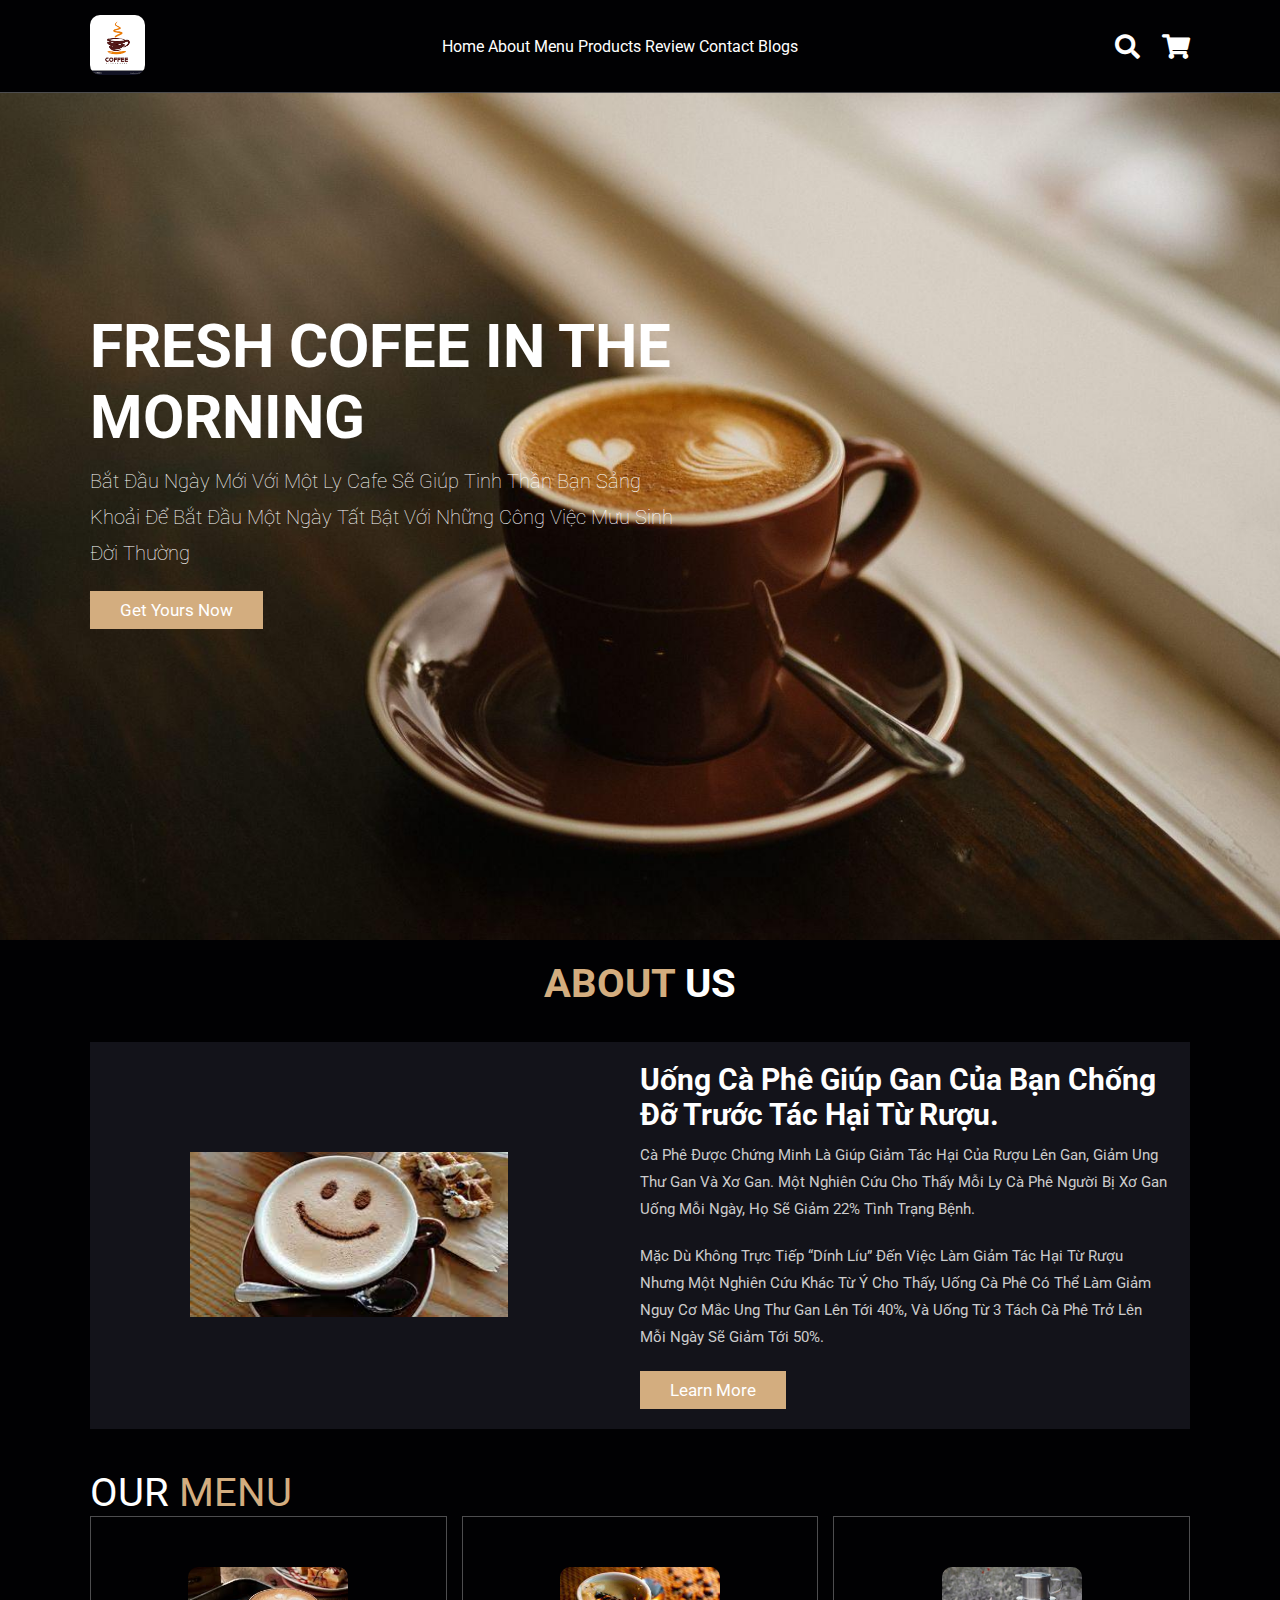
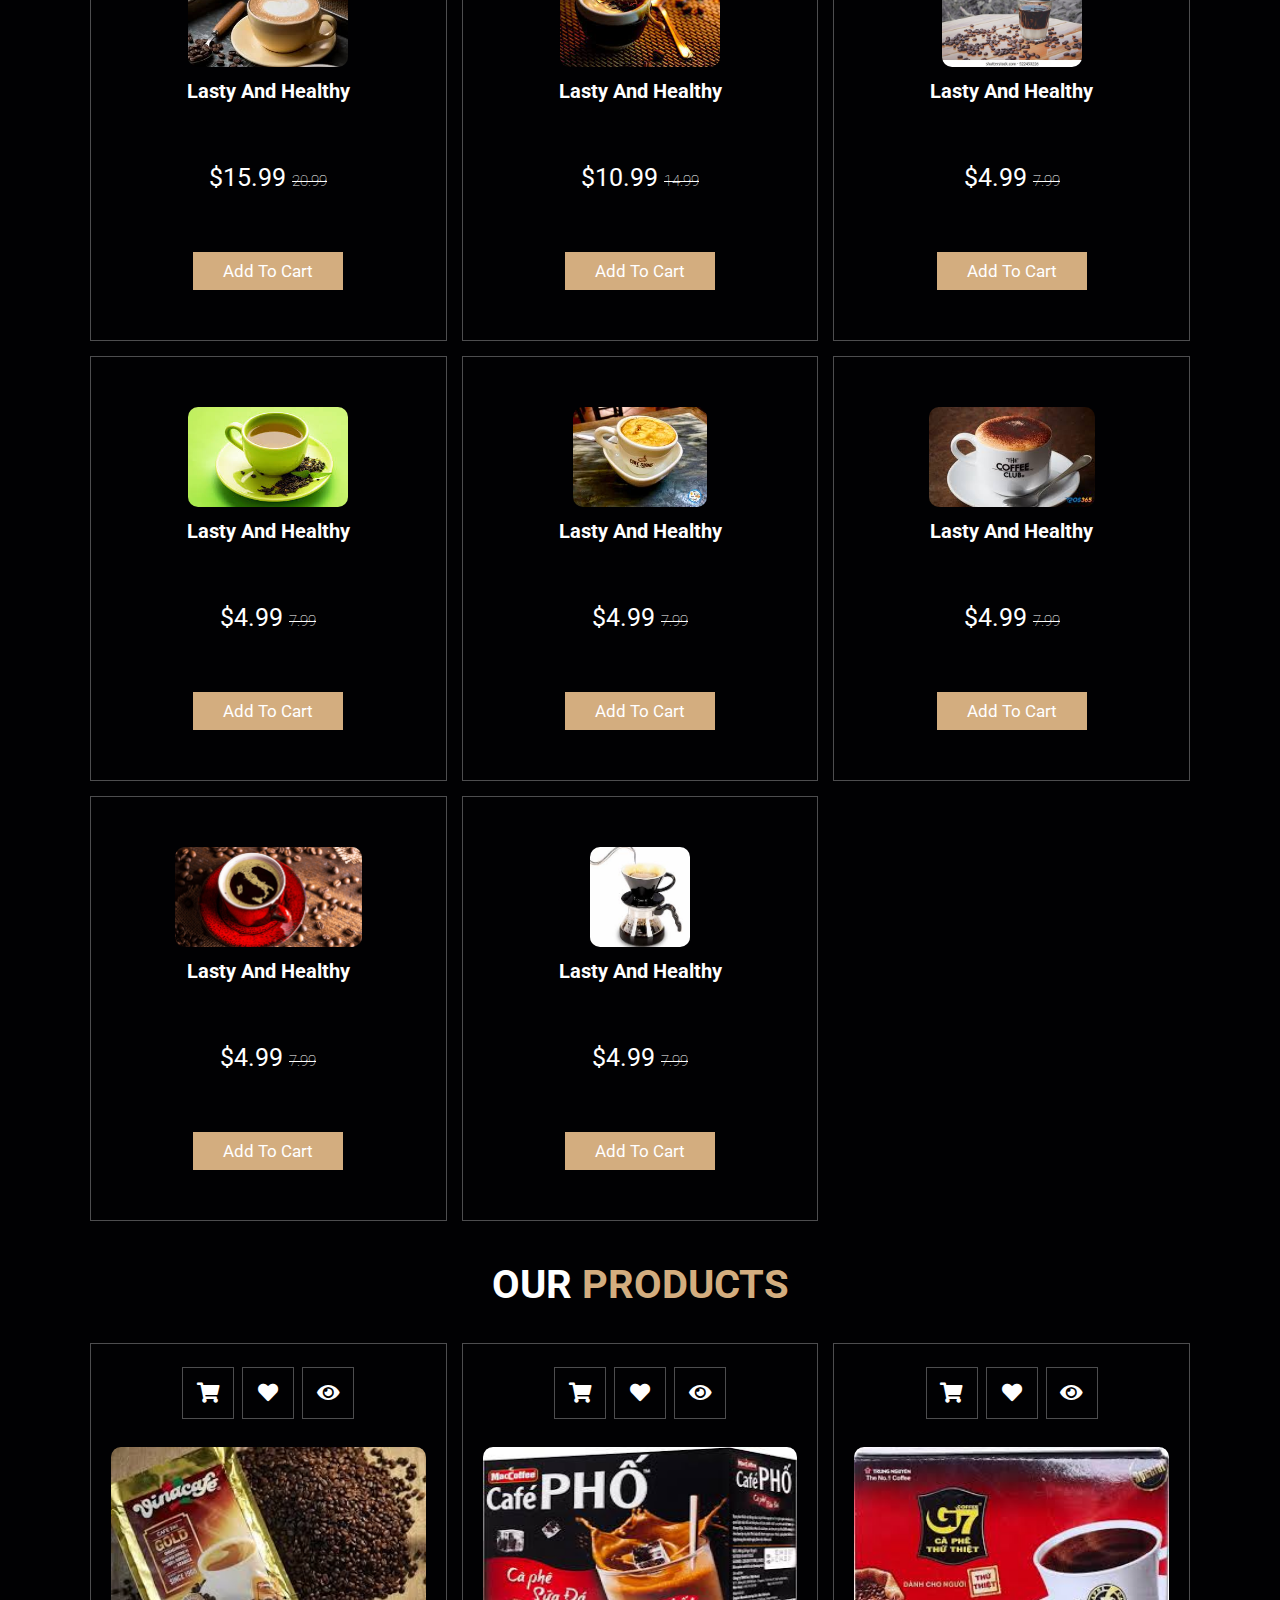
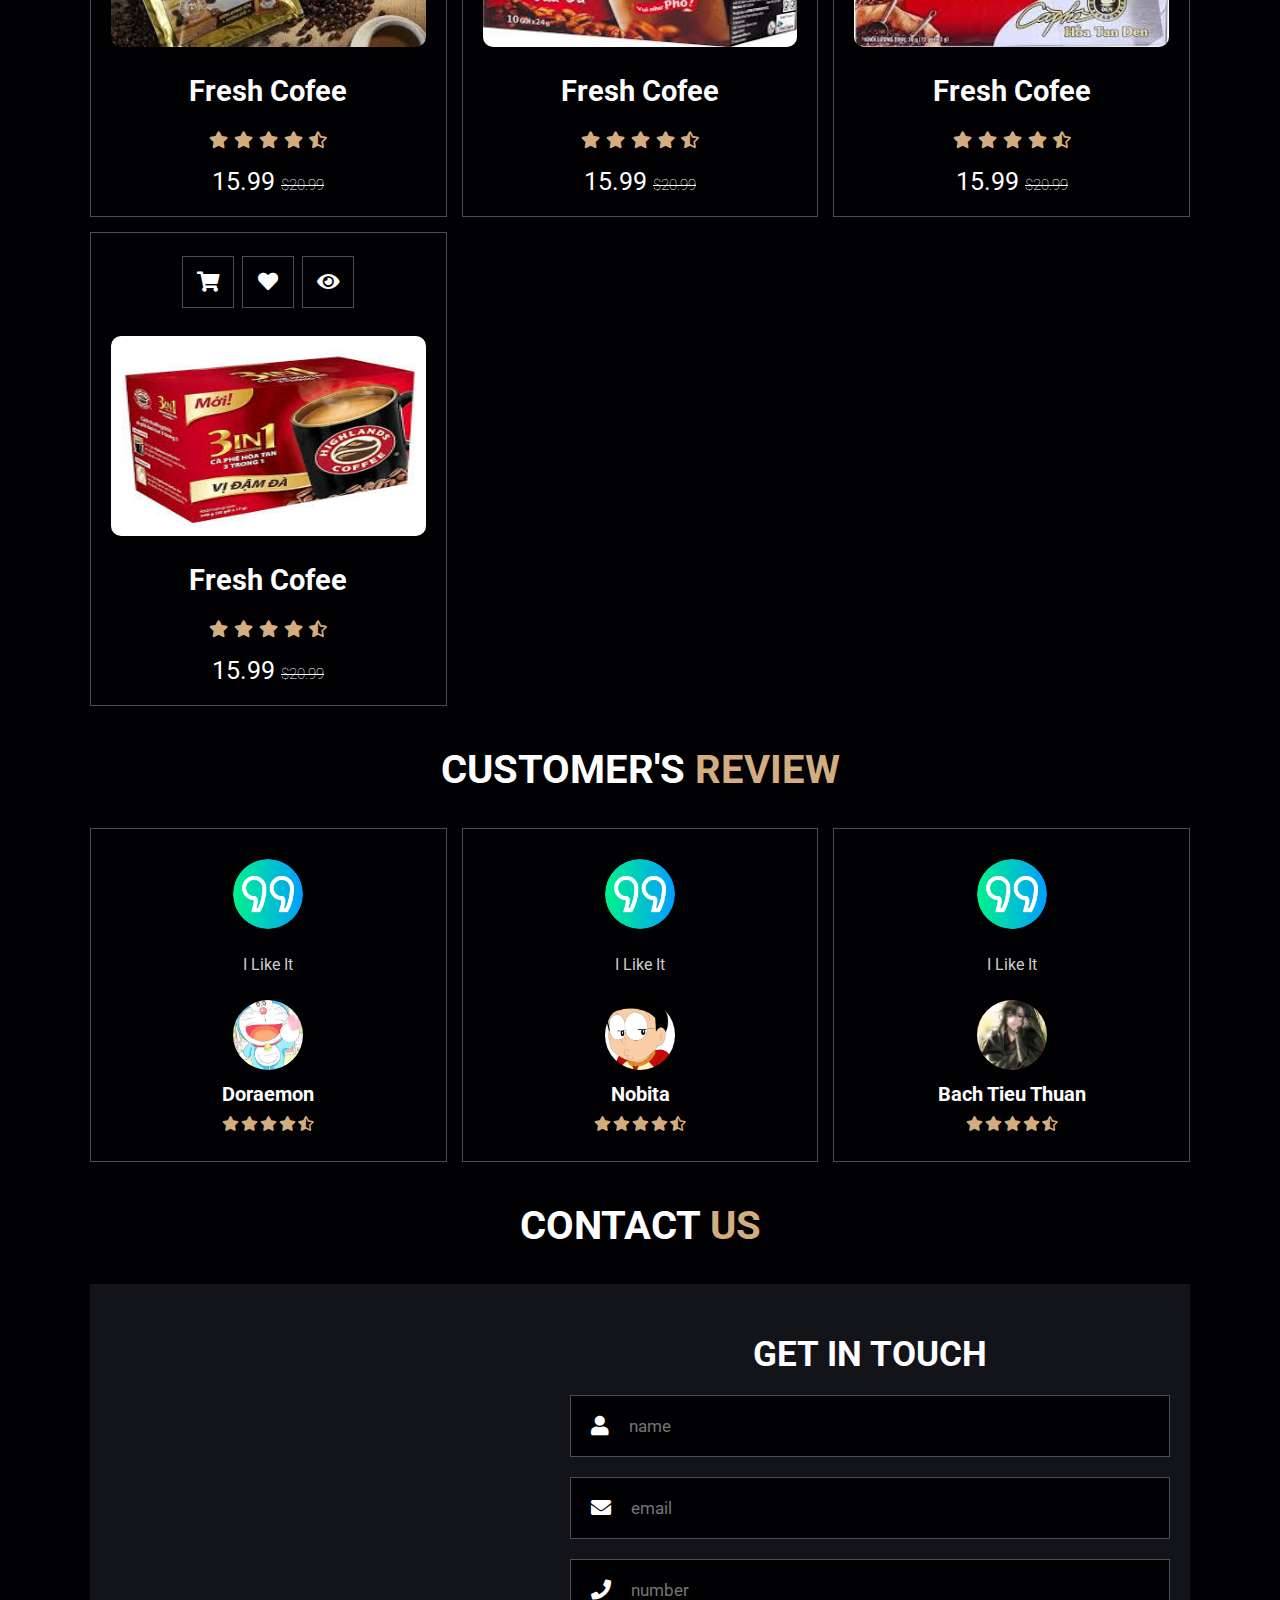
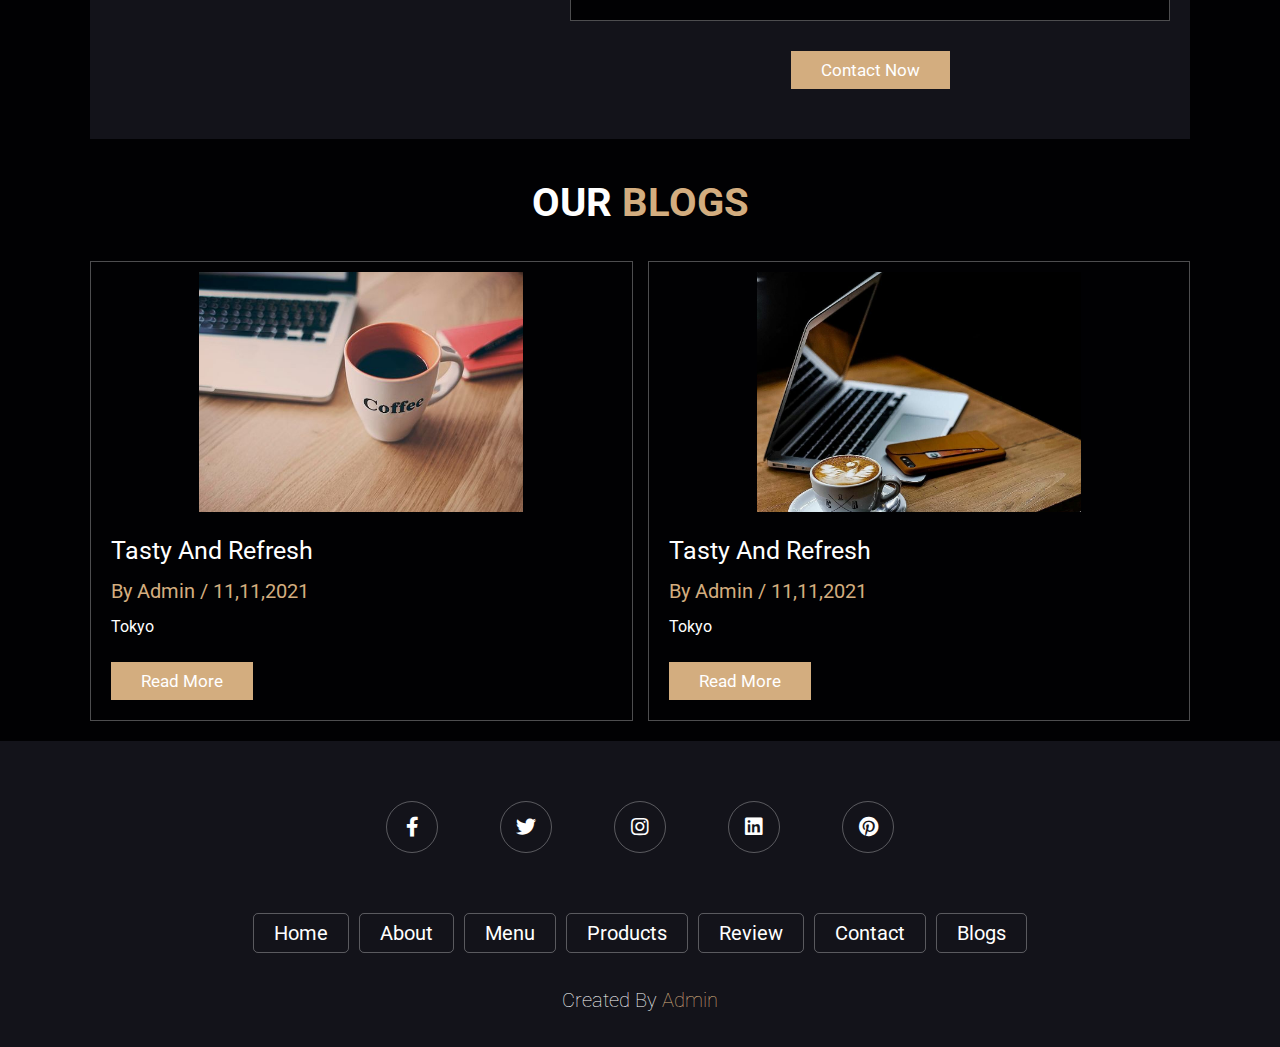
<file: index.html>
<!DOCTYPE html>
<html lang="en">

<head>
    <meta charset="UTF-8">
    <meta http-equiv="X-UA-Compatible" content="IE=edge">
    <meta name="viewport" content="width=device-width, initial-scale=1.0">
    <title>Coffee Shop</title>

    <!-- font awesome cdn link -->
    <link rel="stylesheet" href="https://cdnjs.cloudflare.com/ajax/libs/font-awesome/5.15.4/css/all.min.css">
    <!-- css link -->
    <link rel="stylesheet" href="css/style.css">

</head>

<body>

    <!-- header section start -->

    <header class="header">
        <a href="#" class="logo">
            <img src="images/logo.png" alt="">
        </a>

        <nav class="navbar">
            <a href="#home">home</a>
            <a href="#about">about</a>
            <a href="#menu">menu</a>
            <a href="#products">products</a>
            <a href="#review">review</a>
            <a href="#contact">contact</a>
            <a href="#blogs">blogs</a>
        </nav>

        <div class="icons">
            <div class="fas fa-search" id="search-btn"></div>
            <div class="fas fa-shopping-cart" id="cart-btn"></div>
            <div class="fas fa-bars" id="menu-btn"></div>
        </div>

        <div class="search-form">
            <input type="search" id="search-box" placeholder="search here..">
            <label for="search-box" class="fas fa-search"></label>
        </div>

        <div class="cart-items-container">
            <div class="cart-item">
                <span class="fas fa-times"></span>
                <img src="images/cart-item-1.jpg" alt="">
                <div class="content">
                    <h3>Cart Item 01</h3>
                    <div class="price">$15.99/-</div>
                </div>
            </div>
            <div class="cart-item">
                <span class="fas fa-times"></span>
                <img src="images/cart-item-2.jpg" alt="">
                <div class="content">
                    <h3>Cart Item 02</h3>
                    <div class="price">$15.99/-</div>
                </div>
            </div>
            <a href="#" class="btn">Checkout Now</a>
        </div>

    </header>

    <!-- header section end -->

    <!-- home section starts -->
    <section class="home" id="home">
        <div class="content">
            <h3>Fresh Cofee in The morning</h3>
            <p>Bắt đầu ngày mới với một ly cafe sẽ giúp tinh thần bạn sảng khoải
                để bắt đầu một ngày tất bật với những công việc mưu sinh đời thường</p>
            <a href="" class="btn">get yours now</a>
        </div>
    </section>
    <!-- home section ends -->

    <!-- ablout section starts -->
    <section class="about" id="about">
        <h1 class="heading"><span>about </span> us</h1>

        <div class="row">
            <div class="image">
                <img src="images/about.jpg" alt="">
            </div>
            <div class="content">
                <h3>Uống cà phê giúp gan của bạn chống đỡ trước tác hại từ rượu.</h3>
                <p>Cà phê được chứng minh là giúp giảm tác hại của rượu lên gan, giảm ung thư gan và xơ gan.
                    Một nghiên cứu cho thấy mỗi ly cà phê người bị xơ gan uống mỗi ngày, họ sẽ giảm 22% tình trạng bệnh.
                </p>
                <p>Mặc dù không trực tiếp “dính líu” đến việc làm giảm tác hại từ rượu nhưng một nghiên cứu khác từ Ý
                    cho thấy,
                    uống cà phê có thể làm giảm nguy cơ mắc ung thư gan lên tới 40%, và uống từ 3 tách cà phê trở lên
                    mỗi ngày sẽ giảm tới 50%.</p>
                <a href="#" class="btn">learn more</a>
            </div>
        </div>
    </section>
    <!-- ablout section ends -->

    <!-- menu section starts -->
    <section class="menu" id="menu">
        <hi class="heading"> our <span> menu </span></hi>
        <div class="box-container">
            <div class="box">
                <img src="images/menu1.jpg" alt="">
                <h3>Lasty and healthy</h3>
                <div class="price"> $15.99 <span>20.99</span></div>
                <a href="#" class="btn">add to cart</a>
            </div>
            <div class="box">
                <img src="images/menu2.jpg" alt="">
                <h3>Lasty and healthy</h3>
                <div class="price"> $10.99 <span>14.99</span></div>
                <a href="#" class="btn">add to cart</a>
            </div>
            <div class="box">
                <img src="images/menu3.jpg" alt="">
                <h3>Lasty and healthy</h3>
                <div class="price"> $4.99 <span>7.99</span></div>
                <a href="#" class="btn">add to cart</a>
            </div>
            <div class="box">
                <img src="images/menu4.jpg" alt="">
                <h3>Lasty and healthy</h3>
                <div class="price"> $4.99 <span>7.99</span></div>
                <a href="#" class="btn">add to cart</a>
            </div>
            <div class="box">
                <img src="images/menu5.jpg" alt="">
                <h3>Lasty and healthy</h3>
                <div class="price"> $4.99 <span>7.99</span></div>
                <a href="#" class="btn">add to cart</a>
            </div>
            <div class="box">
                <img src="images/menu6.jpg" alt="">
                <h3>Lasty and healthy</h3>
                <div class="price"> $4.99 <span>7.99</span></div>
                <a href="#" class="btn">add to cart</a>
            </div>
            <div class="box">
                <img src="images/menu7.jpg" alt="">
                <h3>Lasty and healthy</h3>
                <div class="price"> $4.99 <span>7.99</span></div>
                <a href="#" class="btn">add to cart</a>
            </div>
            <div class="box">
                <img src="images/menu8.jpg" alt="">
                <h3>Lasty and healthy</h3>
                <div class="price"> $4.99 <span>7.99</span></div>
                <a href="#" class="btn">add to cart</a>
            </div>
        </div>
    </section>
    <!-- menu section end -->

    <!-- product section start -->
    <section class="products" id="products">
        <h1 class="heading"> our <span>products</span></h1>

        <div class="box-container">
            <div class="box">
                <div class="icons">
                    <a href="" class="fas fa-shopping-cart"></a>
                    <a href="" class="fas fa-heart"></a>
                    <a href="" class="fas fa-eye"></a>
                </div>
                <div class="image">
                    <img src="images/product1.jpg" alt="">
                </div>
                <div class="content">
                    <h3>fresh cofee</h3>
                    <div class="stars">
                        <i class="fas fa-star"></i>
                        <i class="fas fa-star"></i>
                        <i class="fas fa-star"></i>
                        <i class="fas fa-star"></i>
                        <i class="fas fa-star-half-alt"></i>
                    </div>
                    <div class="price">15.99 <span>$20.99</span></div>
                </div>

            </div>
            <div class="box">
                <div class="icons">
                    <a href="" class="fas fa-shopping-cart"></a>
                    <a href="" class="fas fa-heart"></a>
                    <a href="" class="fas fa-eye"></a>
                </div>
                <div class="image">
                    <img src="images/product2.jpg" alt="">
                </div>
                <div class="content">
                    <h3>fresh cofee</h3>
                    <div class="stars">
                        <i class="fas fa-star"></i>
                        <i class="fas fa-star"></i>
                        <i class="fas fa-star"></i>
                        <i class="fas fa-star"></i>
                        <i class="fas fa-star-half-alt"></i>
                    </div>
                    <div class="price">15.99 <span>$20.99</span></div>
                </div>

            </div>
            <div class="box">
                <div class="icons">
                    <a href="" class="fas fa-shopping-cart"></a>
                    <a href="" class="fas fa-heart"></a>
                    <a href="" class="fas fa-eye"></a>
                </div>
                <div class="image">
                    <img src="images/product3.jpg" alt="">
                </div>
                <div class="content">
                    <h3>fresh cofee</h3>
                    <div class="stars">
                        <i class="fas fa-star"></i>
                        <i class="fas fa-star"></i>
                        <i class="fas fa-star"></i>
                        <i class="fas fa-star"></i>
                        <i class="fas fa-star-half-alt"></i>
                    </div>
                    <div class="price">15.99 <span>$20.99</span></div>
                </div>

            </div>
            <div class="box">
                <div class="icons">
                    <a href="" class="fas fa-shopping-cart"></a>
                    <a href="" class="fas fa-heart"></a>
                    <a href="" class="fas fa-eye"></a>
                </div>
                <div class="image">
                    <img src="images/product4.jpg" alt="">
                </div>
                <div class="content">
                    <h3>fresh cofee</h3>
                    <div class="stars">
                        <i class="fas fa-star"></i>
                        <i class="fas fa-star"></i>
                        <i class="fas fa-star"></i>
                        <i class="fas fa-star"></i>
                        <i class="fas fa-star-half-alt"></i>
                    </div>
                    <div class="price">15.99 <span>$20.99</span></div>
                </div>

            </div>
        </div>
    </section>
    <!-- product section end -->
    <!-- review section start -->
    <section class="review review">
        <h1 class="heading">customer's <span>review</span></h1>
        <div class="box-container">
            <div class="box">
                <img src="images/quote.png" alt="" class="quote">
                <p>i like it</p>
                <img src="images/customer1.jpg" alt="" class="user">
                <h3>Doraemon</h3>
                <div class="stars">
                    <i class="fas fa-star"></i>
                    <i class="fas fa-star"></i>
                    <i class="fas fa-star"></i>
                    <i class="fas fa-star"></i>
                    <i class="fas fa-star-half-alt"></i>
                </div>
            </div>
            <div class="box">
                <img src="images/quote.png" alt="" class="quote">
                <p>i like it</p>
                <img src="images/customer2.png" alt="" class="user">
                <h3>Nobita</h3>
                <div class="stars">
                    <i class="fas fa-star"></i>
                    <i class="fas fa-star"></i>
                    <i class="fas fa-star"></i>
                    <i class="fas fa-star"></i>
                    <i class="fas fa-star-half-alt"></i>
                </div>
            </div>
            <div class="box">
                <img src="images/quote.png" alt="" class="quote">
                <p>i like it</p>
                <img src="images/customer3.jpg" alt="" class="user">
                <h3>Bach tieu thuan</h3>
                <div class="stars">
                    <i class="fas fa-star"></i>
                    <i class="fas fa-star"></i>
                    <i class="fas fa-star"></i>
                    <i class="fas fa-star"></i>
                    <i class="fas fa-star-half-alt"></i>
                </div>
            </div>
        </div>
    </section>
    <!-- review section end -->

    <!-- contact section starts -->

    <section class="contact" id="contact">
        <h1 class="heading">contact <span>us</span></h1>
        <div class="row">
            <iframe class="map"
                src="https://www.google.com/maps/embed?pb=!1m18!1m12!1m3!1d3724.
            4579668342276!2d105.8127745148831!3d21.014353986006178!2m3!1f0!2f0!3f0!3m2!1i1024!2i768!4f13.
            1!3m3!1m2!1s0x3135abe22d10c36d%3A0x6b9d07a6cd03bc44!2sStay%20Coffee!5e0!3m2!1sen!2sjp!4v1636603601399!5m2!1sen!2sjp"
                allowfullscreen="" loading="lazy"></iframe>
            <form action="">
                <h3>get in touch</h3>
                <div class="inputBox">
                    <span class="fas fa-user"></span>
                    <input type="text" placeholder="name">
                </div>
                <div class="inputBox">
                    <span class="fas fa-envelope"></span>
                    <input type="email" placeholder="email">
                </div>
                <div class="inputBox">
                    <span class="fas fa-phone"></span>
                    <input type="number" placeholder="number">
                </div>
                <input type="submit" value="contact now" class="btn">
            </form>
        </div>
    </section>

    <!-- contact section ends -->
    <!-- blogs section start -->
    <section class="blogs" id="blogs">
        <h1 class="heading">our <span> blogs</span></h1>
        <div class="box-container">
            <div class="box">
                <div class="image">
                    <img src="images/blog1.jpg" alt="">
                </div>
                <div class="content">
                    <a href="#" class="title">tasty and refresh</a>
                    <span>by admin / 11,11,2021</span>
                    <p>tokyo</p>
                    <a href="" class="btn">read more</a>
                </div>

            </div>
            <div class="box">
                <div class="image">
                    <img src="images/blog2.jpg" alt="">
                </div>
                <div class="content">
                    <a href="#" class="title">tasty and refresh</a>
                    <span>by admin / 11,11,2021</span>
                    <p>tokyo</p>
                    <a href="" class="btn">read more</a>
                </div>

            </div>
        </div>
    </section>
    <!-- blogs section ends -->

    <!-- footer section starts -->
    <section class="footer" id="footer">
        <div class="share">
            <a href="#" class="fab fa-facebook-f"></a>
            <a href="#" class="fab fa-twitter"></a>
            <a href="#" class="fab fa-instagram"></a>
            <a href="#" class="fab fa-linkedin"></a>
            <a href="#" class="fab fa-pinterest"></a>
        </div>

        <div class="links">
            <a href="home">home</a>
            <a href="about">about</a>
            <a href="menu">menu</a>
            <a href="products">products</a>
            <a href="review">review</a>
            <a href="contact">contact</a>
            <a href="blogs">blogs</a>
        </div>
        <div class="credit">created by <span>admin</span></div>
    </section>
    <!-- footer section ends -->



















    <!-- custom js file link -->
    <script src="js/script.js"></script>


</body>

</html>
</file>
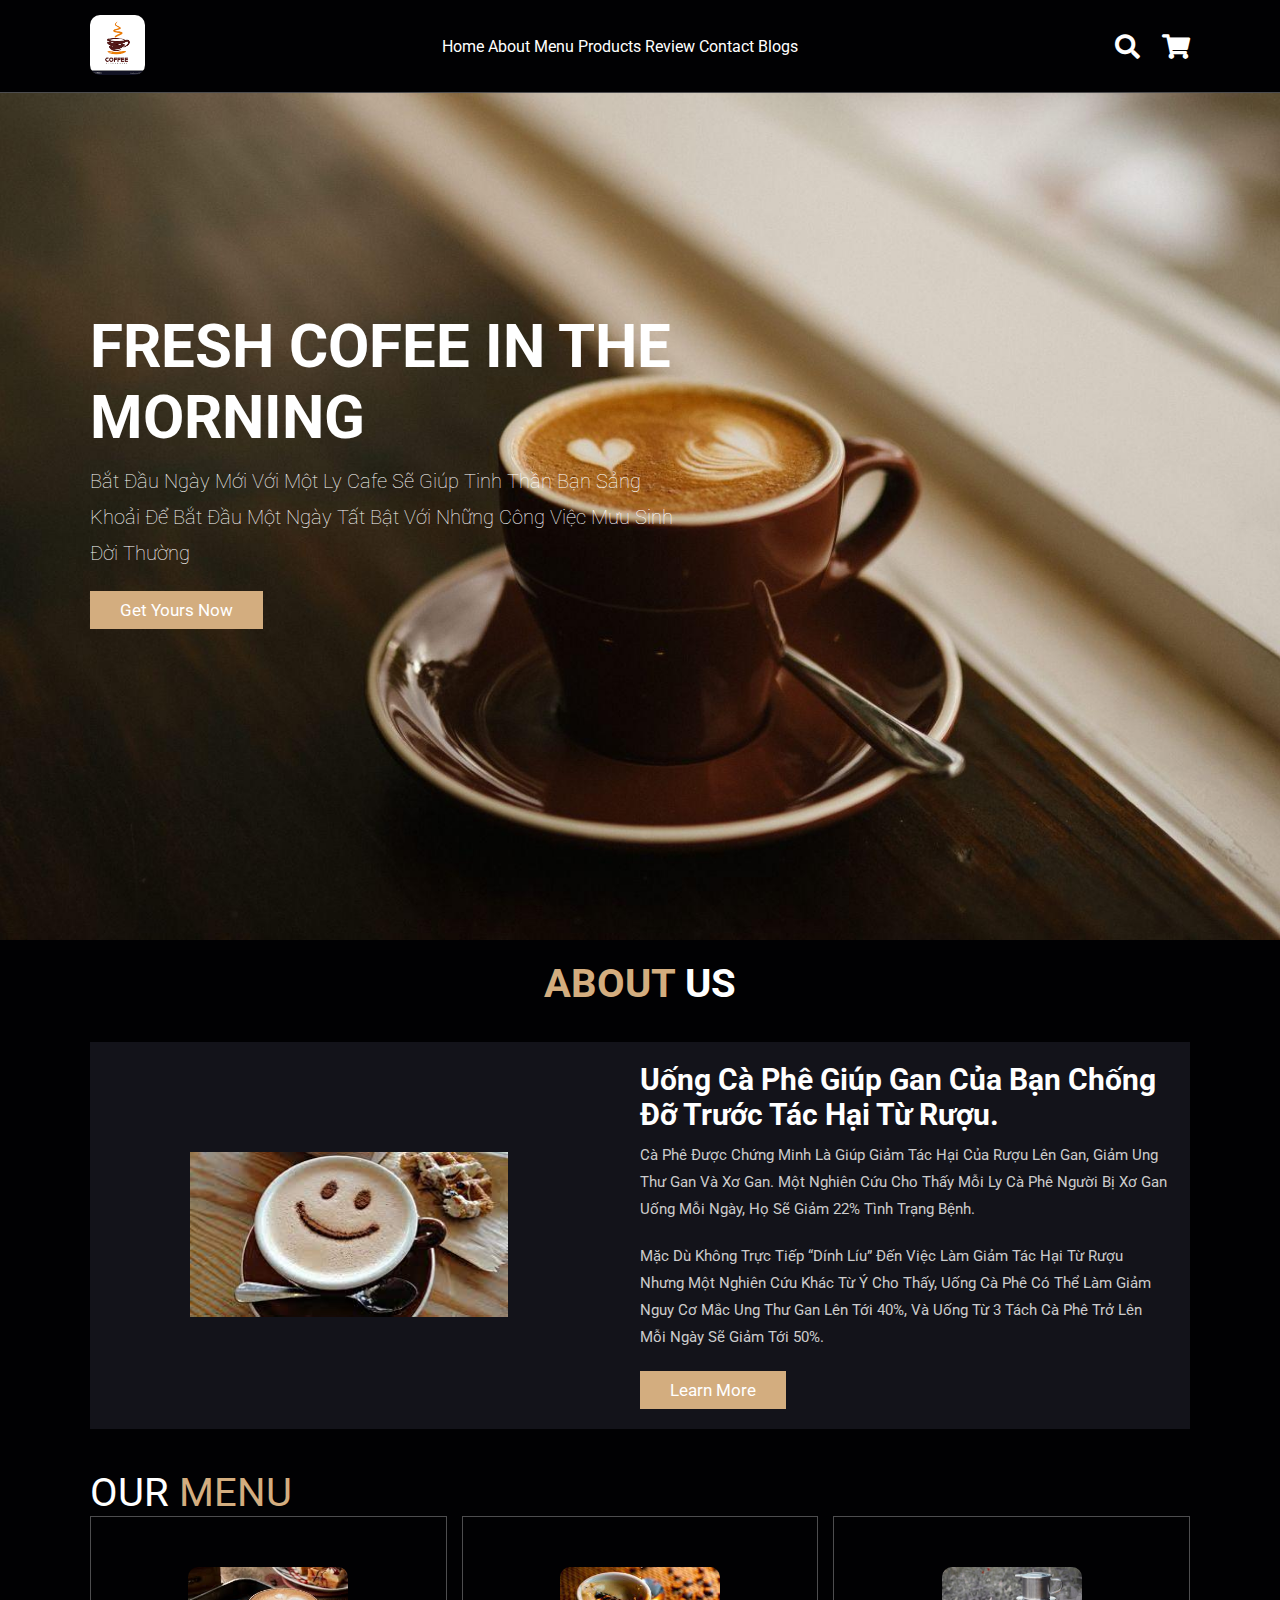
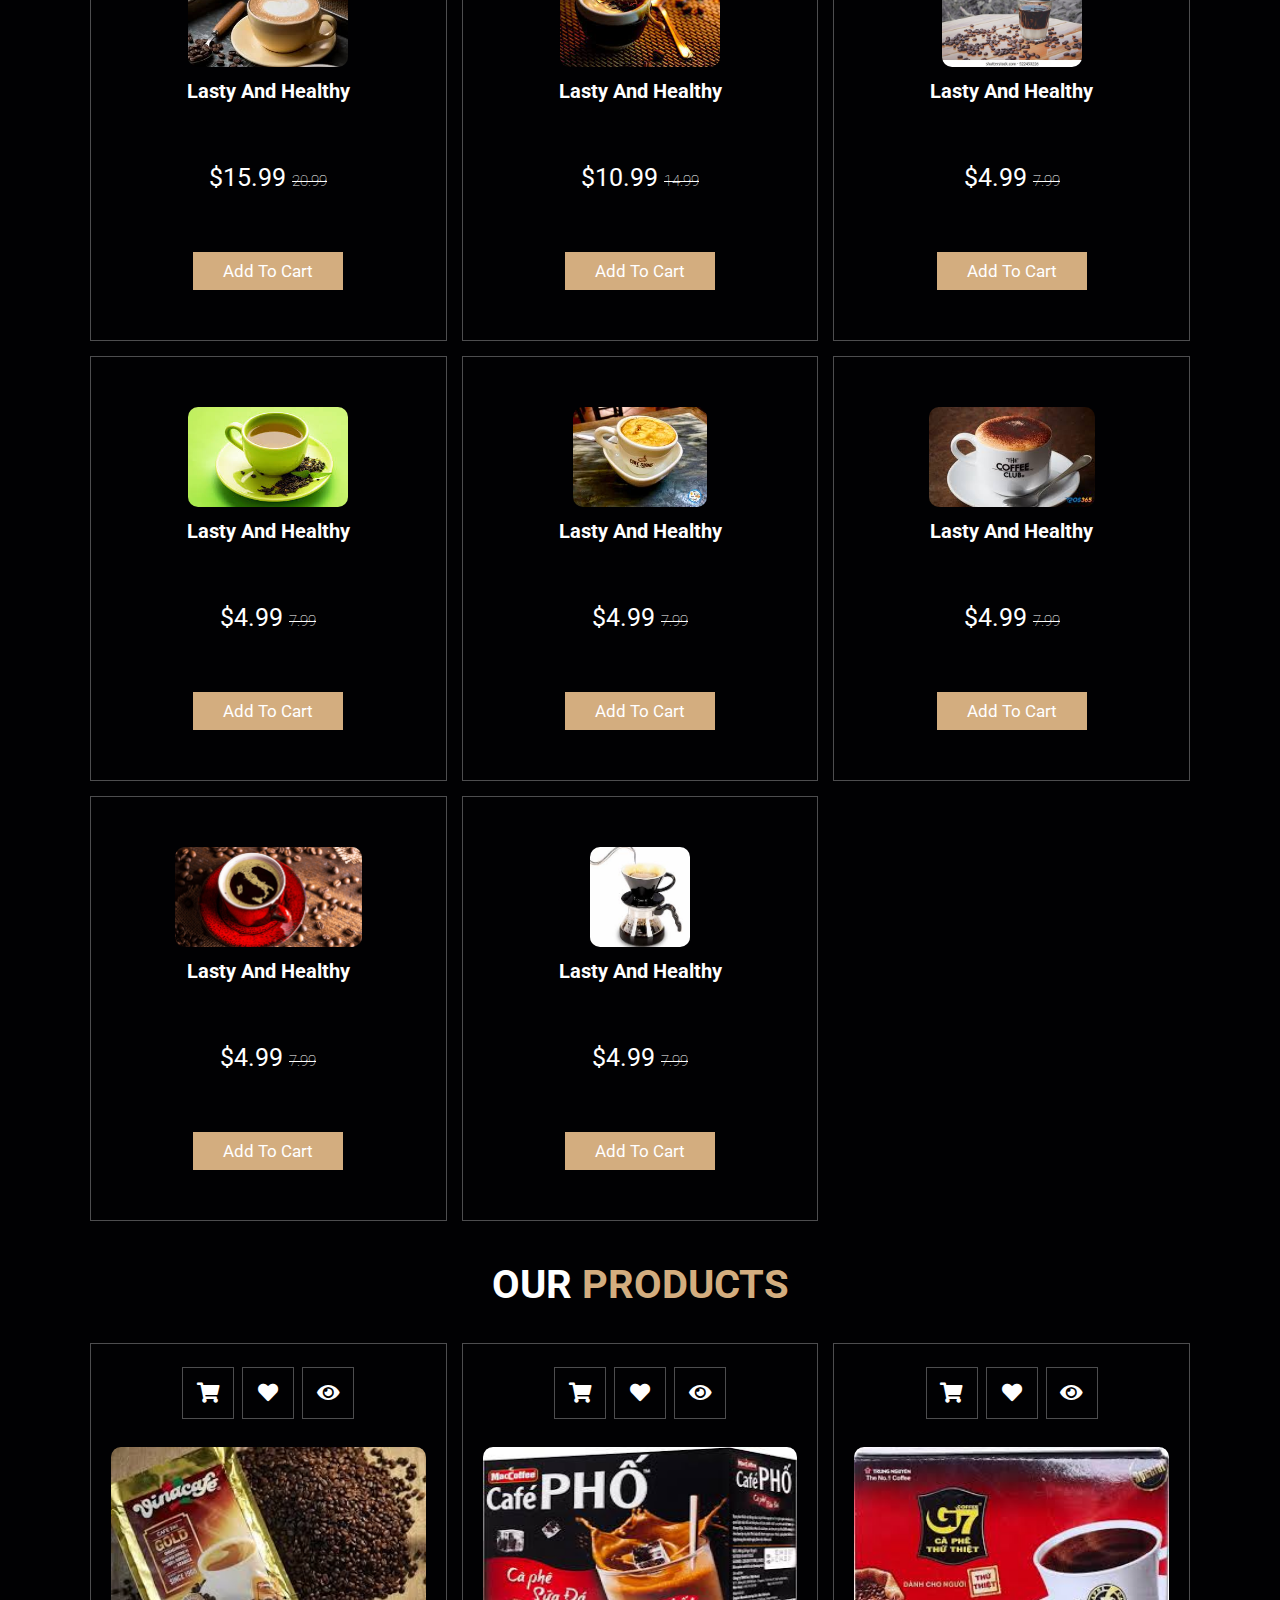
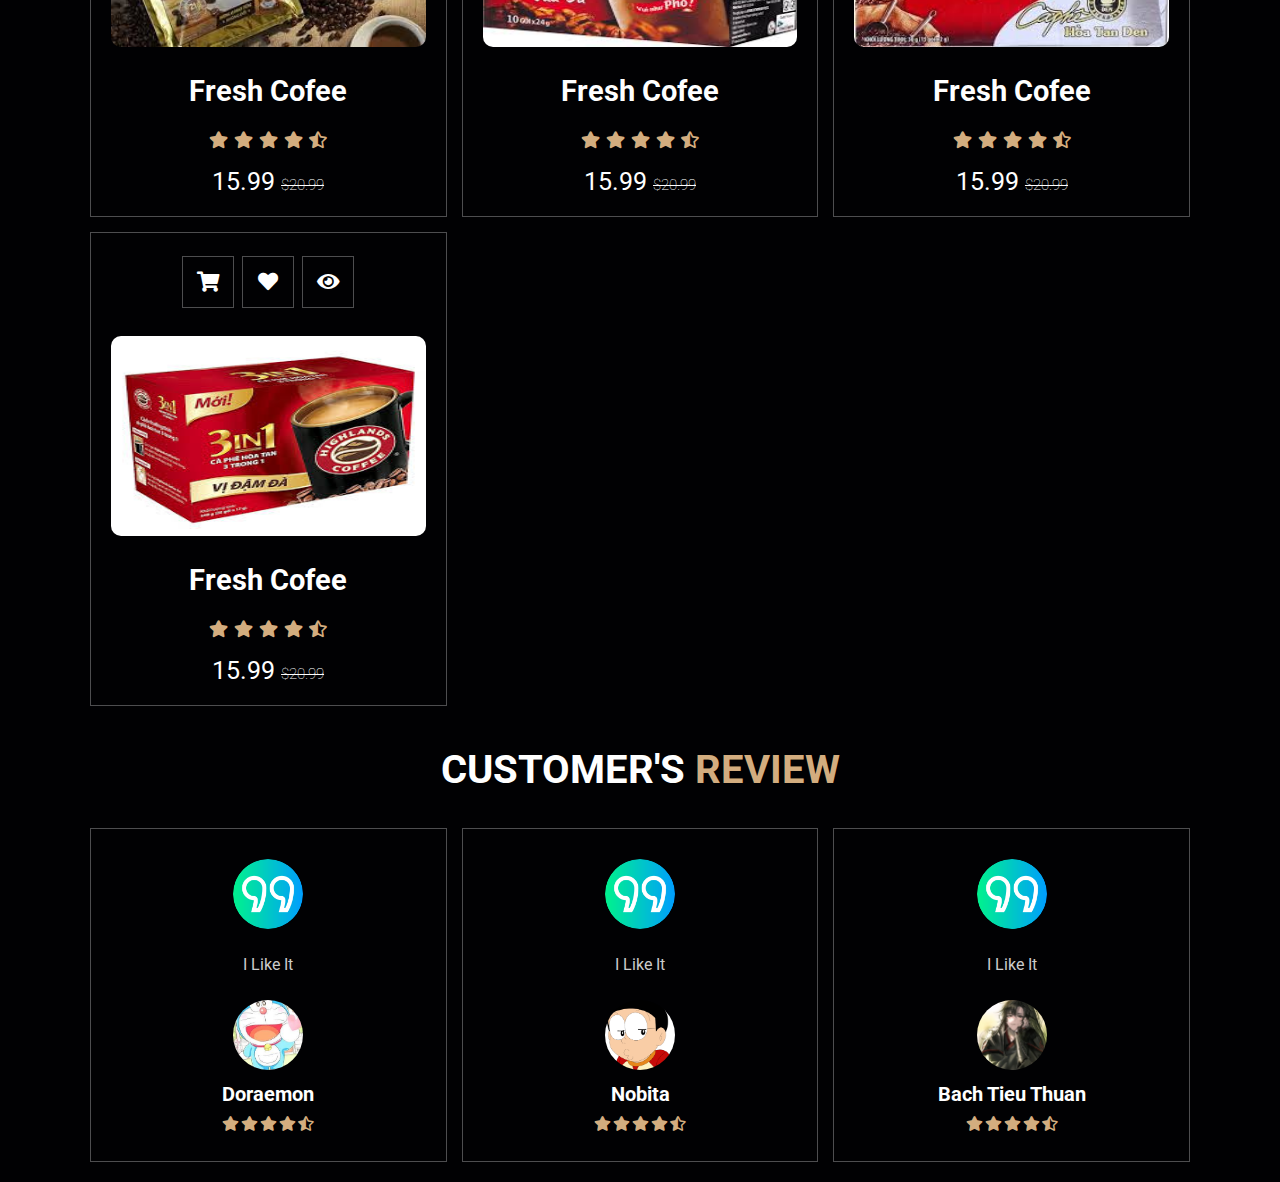
<file: home.html>
<!DOCTYPE html>
<html lang="en">

<head>
    <meta charset="UTF-8">
    <meta http-equiv="X-UA-Compatible" content="IE=edge">
    <meta name="viewport" content="width=device-width, initial-scale=1.0">
    <title>Coffee Shop</title>

    <!-- font awesome cdn link -->
    <link rel="stylesheet" href="https://cdnjs.cloudflare.com/ajax/libs/font-awesome/5.15.4/css/all.min.css">
    <!-- css link -->
    <link rel="stylesheet" href="css/style.css">

</head>

<body>

    <!-- header section start -->

    <header class="header">
        <a href="#" class="logo">
            <img src="images/logo.png" alt="">
        </a>

        <nav class="navbar">
            <a href="#home">home</a>
            <a href="#about">about</a>
            <a href="#menu">menu</a>
            <a href="#products">products</a>
            <a href="#review">review</a>
            <a href="#contact">contact</a>
            <a href="#blogs">blogs</a>
        </nav>

        <div class="icons">
            <div class="fas fa-search" id="search-btn"></div>
            <div class="fas fa-shopping-cart" id="cart-btn"></div>
            <div class="fas fa-bars" id="menu-btn"></div>
        </div>

        <div class="search-form">
            <input type="search" id="search-box" placeholder="search here..">
            <label for="search-box" class="fas fa-search"></label>
        </div>

        <div class="cart-items-container">
            <div class="cart-item">
                <span class="fas fa-times"></span>
                <img src="images/cart-item-1.jpg" alt="">
                <div class="content">
                    <h3>Cart Item 01</h3>
                    <div class="price">$15.99/-</div>
                </div>
            </div>
            <div class="cart-item">
                <span class="fas fa-times"></span>
                <img src="images/cart-item-2.jpg" alt="">
                <div class="content">
                    <h3>Cart Item 02</h3>
                    <div class="price">$15.99/-</div>
                </div>
            </div>
            <a href="#" class="btn">Checkout Now</a>
        </div>

    </header>

    <!-- header section end -->

    <!-- home section starts -->
    <section class="home" id="home">
        <div class="content">
            <h3>Fresh Cofee in The morning</h3>
            <p>Bắt đầu ngày mới với một ly cafe sẽ giúp tinh thần bạn sảng khoải
                để bắt đầu một ngày tất bật với những công việc mưu sinh đời thường</p>
            <a href="" class="btn">get yours now</a>
        </div>
    </section>
    <!-- home section ends -->

    <!-- ablout section starts -->
    <section class="about" id="about">
        <h1 class="heading"><span>about </span> us</h1>

        <div class="row">
            <div class="image">
                <img src="images/about.jpg" alt="">
            </div>
            <div class="content">
                <h3>Uống cà phê giúp gan của bạn chống đỡ trước tác hại từ rượu.</h3>
                <p>Cà phê được chứng minh là giúp giảm tác hại của rượu lên gan, giảm ung thư gan và xơ gan.
                    Một nghiên cứu cho thấy mỗi ly cà phê người bị xơ gan uống mỗi ngày, họ sẽ giảm 22% tình trạng bệnh.
                </p>
                <p>Mặc dù không trực tiếp “dính líu” đến việc làm giảm tác hại từ rượu nhưng một nghiên cứu khác từ Ý
                    cho thấy,
                    uống cà phê có thể làm giảm nguy cơ mắc ung thư gan lên tới 40%, và uống từ 3 tách cà phê trở lên
                    mỗi ngày sẽ giảm tới 50%.</p>
                <a href="#" class="btn">learn more</a>
            </div>
        </div>
    </section>
    <!-- ablout section ends -->

    <!-- menu section starts -->
    <section class="menu" id="menu">
        <hi class="heading"> our <span> menu </span></hi>
        <div class="box-container">
            <div class="box">
                <img src="images/menu1.jpg" alt="">
                <h3>Lasty and healthy</h3>
                <div class="price"> $15.99 <span>20.99</span></div>
                <a href="#" class="btn">add to cart</a>
            </div>
            <div class="box">
                <img src="images/menu2.jpg" alt="">
                <h3>Lasty and healthy</h3>
                <div class="price"> $10.99 <span>14.99</span></div>
                <a href="#" class="btn">add to cart</a>
            </div>
            <div class="box">
                <img src="images/menu3.jpg" alt="">
                <h3>Lasty and healthy</h3>
                <div class="price"> $4.99 <span>7.99</span></div>
                <a href="#" class="btn">add to cart</a>
            </div>
            <div class="box">
                <img src="images/menu4.jpg" alt="">
                <h3>Lasty and healthy</h3>
                <div class="price"> $4.99 <span>7.99</span></div>
                <a href="#" class="btn">add to cart</a>
            </div>
            <div class="box">
                <img src="images/menu5.jpg" alt="">
                <h3>Lasty and healthy</h3>
                <div class="price"> $4.99 <span>7.99</span></div>
                <a href="#" class="btn">add to cart</a>
            </div>
            <div class="box">
                <img src="images/menu6.jpg" alt="">
                <h3>Lasty and healthy</h3>
                <div class="price"> $4.99 <span>7.99</span></div>
                <a href="#" class="btn">add to cart</a>
            </div>
            <div class="box">
                <img src="images/menu7.jpg" alt="">
                <h3>Lasty and healthy</h3>
                <div class="price"> $4.99 <span>7.99</span></div>
                <a href="#" class="btn">add to cart</a>
            </div>
            <div class="box">
                <img src="images/menu8.jpg" alt="">
                <h3>Lasty and healthy</h3>
                <div class="price"> $4.99 <span>7.99</span></div>
                <a href="#" class="btn">add to cart</a>
            </div>
        </div>
    </section>
    <!-- menu section end -->

    <!-- product section start -->
    <section class="products" id="products">
        <h1 class="heading"> our <span>products</span></h1>

        <div class="box-container">
            <div class="box">
                <div class="icons">
                    <a href="" class="fas fa-shopping-cart"></a>
                    <a href="" class="fas fa-heart"></a>
                    <a href="" class="fas fa-eye"></a>
                </div>
                <div class="image">
                    <img src="images/product1.jpg" alt="">
                </div>
                <div class="content">
                    <h3>fresh cofee</h3>
                    <div class="stars">
                        <i class="fas fa-star"></i>
                        <i class="fas fa-star"></i>
                        <i class="fas fa-star"></i>
                        <i class="fas fa-star"></i>
                        <i class="fas fa-star-half-alt"></i>
                    </div>
                    <div class="price">15.99 <span>$20.99</span></div>
                </div>

            </div>
            <div class="box">
                <div class="icons">
                    <a href="" class="fas fa-shopping-cart"></a>
                    <a href="" class="fas fa-heart"></a>
                    <a href="" class="fas fa-eye"></a>
                </div>
                <div class="image">
                    <img src="images/product2.jpg" alt="">
                </div>
                <div class="content">
                    <h3>fresh cofee</h3>
                    <div class="stars">
                        <i class="fas fa-star"></i>
                        <i class="fas fa-star"></i>
                        <i class="fas fa-star"></i>
                        <i class="fas fa-star"></i>
                        <i class="fas fa-star-half-alt"></i>
                    </div>
                    <div class="price">15.99 <span>$20.99</span></div>
                </div>

            </div>
            <div class="box">
                <div class="icons">
                    <a href="" class="fas fa-shopping-cart"></a>
                    <a href="" class="fas fa-heart"></a>
                    <a href="" class="fas fa-eye"></a>
                </div>
                <div class="image">
                    <img src="images/product3.jpg" alt="">
                </div>
                <div class="content">
                    <h3>fresh cofee</h3>
                    <div class="stars">
                        <i class="fas fa-star"></i>
                        <i class="fas fa-star"></i>
                        <i class="fas fa-star"></i>
                        <i class="fas fa-star"></i>
                        <i class="fas fa-star-half-alt"></i>
                    </div>
                    <div class="price">15.99 <span>$20.99</span></div>
                </div>

            </div>
            <div class="box">
                <div class="icons">
                    <a href="" class="fas fa-shopping-cart"></a>
                    <a href="" class="fas fa-heart"></a>
                    <a href="" class="fas fa-eye"></a>
                </div>
                <div class="image">
                    <img src="images/product4.jpg" alt="">
                </div>
                <div class="content">
                    <h3>fresh cofee</h3>
                    <div class="stars">
                        <i class="fas fa-star"></i>
                        <i class="fas fa-star"></i>
                        <i class="fas fa-star"></i>
                        <i class="fas fa-star"></i>
                        <i class="fas fa-star-half-alt"></i>
                    </div>
                    <div class="price">15.99 <span>$20.99</span></div>
                </div>

            </div>
        </div>
    </section>
    <!-- product section end -->
    <!-- review section start -->
    <section class="review review">
        <h1 class="heading">customer's <span>review</span></h1>
        <div class="box-container">
            <div class="box">
                <img src="images/quote.png" alt="" class="quote">
                <p>i like it</p>
                <img src="images/customer1.jpg" alt="" class="user">
                <h3>Doraemon</h3>
                <div class="stars">
                    <i class="fas fa-star"></i>
                    <i class="fas fa-star"></i>
                    <i class="fas fa-star"></i>
                    <i class="fas fa-star"></i>
                    <i class="fas fa-star-half-alt"></i>
                </div>
            </div>
            <div class="box">
                <img src="images/quote.png" alt="" class="quote">
                <p>i like it</p>
                <img src="images/customer2.png" alt="" class="user">
                <h3>Nobita</h3>
                <div class="stars">
                    <i class="fas fa-star"></i>
                    <i class="fas fa-star"></i>
                    <i class="fas fa-star"></i>
                    <i class="fas fa-star"></i>
                    <i class="fas fa-star-half-alt"></i>
                </div>
            </div>
            <div class="box">
                <img src="images/quote.png" alt="" class="quote">
                <p>i like it</p>
                <img src="images/customer3.jpg" alt="" class="user">
                <h3>Bach tieu thuan</h3>
                <div class="stars">
                    <i class="fas fa-star"></i>
                    <i class="fas fa-star"></i>
                    <i class="fas fa-star"></i>
                    <i class="fas fa-star"></i>
                    <i class="fas fa-star-half-alt"></i>
                </div>
            </div>
        </div>
    </section>
    <!-- review section end -->




















    <!-- custom js file link -->
    <script src="js/script.js"></script>


</body>

</html>
</file>
<file: css/style.css>
@import url('https://fonts.googleapis.com/css2?family=Roboto:ital,wght@0,100;0,300;0,400;0,500;1,700&display=swap');
:root {
    --main-color: #d3ad7f;
    --black: #13131a;
    --bg: #010103;
    --border: .1rem solid rgba(255, 255, 255, .3);
}

* {
    font-family: 'Roboto', sans-serif;
    margin: 0;
    padding: 0;
    box-sizing: none;
    border: none;
    outline: none;
    border: none;
    text-decoration: none;
    text-transform: capitalize;
    transition: .2s linear;
}

html {
    font-size: 62.5%;
    overflow-x: hidden;
    scroll-padding-top: 9rem;
    scroll-behavior: smooth;
}

html::-webkit-scrollbar {
    width: .8rem;
}

html::-webkit-scrollbar-track {
    background: transparent;
}

html::-webkit-scrollbar-thumb {
    background: white;
    border-radius: 5rem;
}

body {
    background: var(--bg);
}

section {
    padding: 2rem 7%;
}

.heading {
    text-align: center;
    color: white;
    text-transform: uppercase;
    padding-bottom: 3.5rem;
    font-size: 4rem;
}

.heading span {
    color: var(--main-color);
    text-transform: uppercase;
}

.btn {
    margin-top: 1rem;
    display: inline-block;
    padding: .9rem 3rem;
    font-size: 1.7rem;
    color: white;
    background: var(--main-color);
    cursor: pointer;
}

.btn:hover {
    letter-spacing: .2rem;
}

.header {
    background: var(--bg);
    display: flex;
    align-items: center;
    justify-content: space-between;
    padding: 1.5rem 7%;
    border-bottom: var(--border);
    position: fixed;
    top: 0;
    left: 0;
    right: 0;
    z-index: 1000;
}

.header .logo img {
    height: 6rem;
    border-radius: 10px;
}

.header .navbar a {
    margin: 0.1rem;
    font-size: 1.6rem;
    color: white;
}

.header .navbar a:hover {
    color: var(--main-color);
    border-bottom: .1rem solid var(--main-color);
    padding-bottom: .5rem;
}

.header .icons div {
    color: white;
    cursor: pointer;
    font-size: 2.5rem;
    margin-left: 2rem;
}

.header .icons div:hover {
    color: var(--main-color);
    padding-bottom: .5rem;
}

#menu-btn {
    display: none;
}

.header .search-form {
    position: absolute;
    top: 115%;
    right: 7%;
    background: white;
    width: 50rem;
    height: 5rem;
    display: flex;
    align-items: center;
    transform: scaleY(0);
    transform-origin: top;
}

.header .search-form.active {
    transform: scaleY(1);
}

.header .search-form input {
    height: 100%;
    width: 100%;
    font-size: 1.6rem;
    color: var(--black);
    padding: 1rem;
    text-transform: none;
}

.header .search-form label {
    cursor: pointer;
    font-size: 2.2rem;
    margin-right: 1.5rem;
    color: var(--black);
}

.header .search-form label:hover {
    color: var(--main-color);
}

.header .cart-items-container {
    position: absolute;
    top: 100%;
    right: -100%;
    height: calc(100vh - 9.5rem);
    width: 35rem;
    background: white;
    padding: 0 1.5rem;
}

.header .cart-items-container.active {
    right: 0;
}

.header .cart-items-container .cart-item {
    position: relative;
    margin: 2rem 0;
    display: flex;
    align-items: center;
    gap: 1.5rem;
}

.header .cart-items-container .cart-item .fa-times {
    position: absolute;
    top: 1rem;
    right: 1rem;
    font-size: 2rem;
    cursor: pointer;
    color: var(--black);
}

.header .cart-items-container .cart-item .fa-times:hover {
    color: var(--main-color);
}

.header .cart-items-container .cart-item img {
    height: 7rem;
    border-radius: 10px;
}

.header .cart-items-container .cart-item .content h3 {
    font-size: 2rem;
    color: var(--black);
    padding-bottom: .5rem;
}

.header .cart-items-container .cart-item .content .price {
    font-size: 2rem;
    color: var(--main-color);
}

.header .cart-items-container .btn {
    width: 100%;
    text-align: center;
}

.home {
    min-height: 100vh;
    display: flex;
    align-items: center;
    background: url(../images/home.jpg) no-repeat;
    background-size: cover;
    background-position: center;
}

.home .content {
    max-width: 60rem;
}

.home .content h3 {
    font-size: 6rem;
    text-transform: uppercase;
    color: white;
}

.home .content p {
    font-size: 2rem;
    font-weight: lighter;
    line-height: 1.8;
    padding: 1rem 0;
    color: white;
}

.about .row {
    display: flex;
    align-items: center;
    background: var(--black);
    flex-wrap: wrap;
}

.about .row .image {
    flex: 1 1 45rem;
}

.about .row .image img {
    width: 60%;
    padding-left: 10rem;
}

.about .row .content {
    flex: 1 1 45rem;
    padding: 2rem;
}

.about .row .content h3 {
    font-size: 3rem;
    color: white;
}

.about .row .content p {
    font-size: 1.5rem;
    color: #ccc;
    padding: 1rem 0;
    line-height: 1.8;
}

.menu .box-container {
    display: grid;
    grid-template-columns: repeat(auto-fit, minmax(30rem, 1fr));
    gap: 1.5rem;
}

.menu .box-container .box {
    padding: 5rem;
    text-align: center;
    border: var(--border);
}

.menu .box-container .box img {
    height: 10rem;
    border-radius: 10px;
}

.menu .box-container .box img:hover {
    transform: scale(1.5);
}

.menu .box-container .box h3 {
    color: white;
    font-size: 2rem;
    padding: 1rem 0;
}

.menu .box-container .box .price {
    color: white;
    font-size: 2.5rem;
    padding: 5rem 0;
}

.menu .box-container .box .price span {
    font-size: 1.5rem;
    text-decoration: line-through;
    font-weight: lighter;
}

.menu .box-container .box:hover {
    background-color: gold;
}

/* product */

.products .box-container {
    display: grid;
    grid-template-columns: repeat(auto-fit, minmax(30rem, 1fr));
    gap: 1.5rem;
}

.products .box-container .box {
    padding: 2rem;
    text-align: center;
    border: var(--border);
}

.products .box-container .box .icons a {
    height: 5rem;
    width: 5rem;
    line-height: 5rem;
    font-size: 2rem;
    border: var(--border);
    color: #fff;
    margin: .3rem;
}

.products .box-container .box .icons a:hover {
    background: var(--main-color);
}

.products .box-container .box .image {
    padding: 2.5rem 0;
}

.products .box-container .box .image img {
    width: 100%;
    height: 20rem;
    border-radius: 10px;
}

.products .box-container .box .image img:hover {
    transform: scale(1.2);
}

.products .box-container .box .content {
    color: #fff;
    font-size: 2.5rem;
}

.products .box-container .box .content .stars {
    padding: 1.5rem;
}

.products .box-container .box .content .stars i {
    font-size: 1.7rem;
    color: var(--main-color);
}

.products .box-container .box .content .price {
    color: #fff;
    font-size: 2.5rem;
}

.products .box-container .box .content .price span {
    text-decoration: line-through;
    font-weight: lighter;
    font-size: 1.5rem;
}

/* review */

.review .box-container {
    display: grid;
    grid-template-columns: repeat(auto-fit, minmax(30rem, 1fr));
    gap: 1.5rem;
}

.review .box-container .box {
    border: var(--border);
    text-align: center;
    padding: 3rem 2rem;
}

.review .box-container .box .quote {
    height: 7rem;
    width: 7rem;
    border-radius: 50%;
    object-fit: cover;
}

.review .box-container .box p {
    font-size: 1.6rem;
    line-height: 1.8;
    color: #ccc;
    padding: 2rem 0;
}

.review .box-container .box .user {
    height: 7rem;
    width: 7rem;
    border-radius: 50%;
    object-fit: cover;
}

.review .box-container .box h3 {
    padding: 1rem 0;
    font-size: 2rem;
    color: #fff;
}

.review .box-container .box .stars i {
    font-size: 1.5rem;
    color: var(--main-color);
}

/* contact */

.contact .row {
    display: flex;
    background: var(--black);
    flex-wrap: wrap;
    gap: 1rem;
}

.contact .row .map {
    flex: 1 1 30rem;
    width: 100%;
    object-fit: cover;
}

.contact .row form {
    flex: 1 1 45rem;
    padding: 5rem 2rem;
    text-align: center;
}

.contact .row form h3 {
    text-transform: uppercase;
    font-size: 3.5rem;
    color: #fff;
}

.contact .row form .inputBox {
    display: flex;
    align-items: center;
    margin-top: 2rem;
    margin-bottom: 2rem;
    background: var(--bg);
    border: var(--border);
}

.contact .row form .inputBox span {
    color: #fff;
    font-size: 2rem;
    padding-left: 2rem;
}

.contact .row form .inputBox input {
    width: 100%;
    padding: 2rem;
    font-size: 1.7rem;
    color: #fff;
    text-transform: none;
    background: none;
}

/* blog */

.blogs .box-container {
    display: grid;
    grid-template-columns: repeat(auto-fit, minmax(30rem, 1fr));
    gap: 1.5rem;
}

.blogs .box-container .box {
    border: var(--border);
    /* text-align: center;
    padding: 3rem 2rem; */
}

.blogs .box-container .box .image {
    height: 25rem;
    overflow: hidden;
    width: 100%;
}

.blogs .box-container .box .image img {
    height: 100%;
    object-fit: cover;
    width: 60%;
    padding-top: 1rem;
    padding-left: 20%;
}

.blogs .box-container .box:hover .image img {
    transform: scale(1.2);
}

.blogs .box-container .box .content {
    padding: 2rem;
}

.blogs .box-container .box .content .title {
    font-size: 2.5rem;
    line-height: 1.5;
    color: #fff;
}

.blogs .box-container .box .content .title:hover {
    color: var(--main-color);
}

.blogs .box-container .box .content span {
    color: var(--main-color);
    display: block;
    padding-top: 1rem;
    font-size: 2rem;
}

.blogs .box-container .box .content p {
    font-size: 1.6rem;
    line-height: 1.8;
    padding: 1rem 0;
    color: #fff;
}

/* footer */

.footer {
    background: var(--black);
    text-align: center;
}

.footer .share {
    padding: 1rem 0;
}

.footer .share a {
    height: 5rem;
    width: 5rem;
    line-height: 5rem;
    font-size: 2rem;
    color: #fff;
    border: var(--border);
    margin: 3rem;
    border-radius: 50%;
}

.footer .share a:hover {
    background-color: gold;
    transform: scale(1.5);
}

.footer .links {
    display: flex;
    justify-content: center;
    flex-wrap: wrap;
    padding: 2rem 0;
    gap: 1rem;
}

.footer .links a {
    padding: .7rem 2rem;
    color: #fff;
    border: var(--border);
    font-size: 2rem;
    border-radius: 5px;
}

.footer .links a:hover {
    background-color: goldenrod;
    transform: scale(1.2);
}

.footer .credit{
    font-size: 2rem;
    color: #fff;
    font-weight: lighter;
    padding: 1.5rem;
}

.footer .credit span{
    color: var(--main-color);
}

/* media queris */

@media (max-width:991px) {
    html {
        font-size: 55%;
    }
    .header {
        padding: 1.5rem 2rem;
    }
    section {
        padding: 2rem 7%;
    }
}

@media (max-width:768px) {
    #menu-btn {
        display: inline-block;
    }
    .header .navbar {
        position: absolute;
        top: 100%;
        right: -100%;
        background: white;
        width: 30rem;
        height: calc(100vh - 9.5rem);
    }
    .header .navbar.active {
        right: 0;
    }
    .header .navbar a {
        color: var(--black);
        display: block;
        margin: 1.5rem;
        padding: .5rem;
        font-size: 2rem;
    }
    .header .search-form {
        width: 90%;
        right: 2rem;
    }
    .home {
        background-position: left;
        justify-content: center;
        text-align: center;
    }
    .home .content h3 {
        font-size: 4.5rem;
    }
    .home .content p {
        font-size: 1.5rem;
    }
}

@media (max-width:450px) {
    html {
        font-size: 50%;
    }
}
</file>
